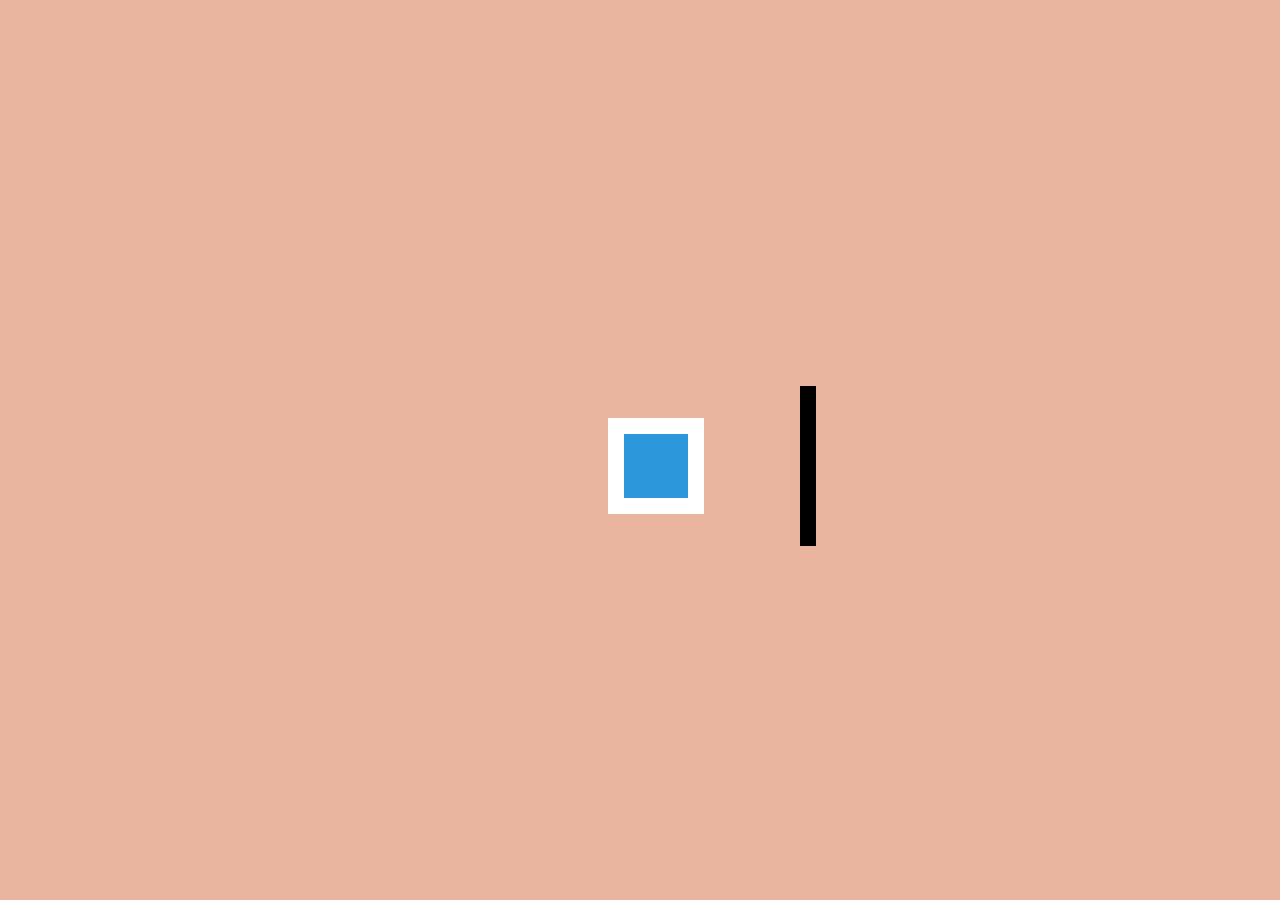
<file: view/squash.html>
<!DOCTYPE html>
<html>
	<head>
		<meta charset="utf-8" />
    <link href="../css/squash.css" rel="stylesheet">
		<title></title>
	</head>
	<body>
		<article class="principle squash">
      <div class="shape"></div>
      <div class="surface"></div>
    </article>
	</body>
</html>
</file>
<file: css/squash.css>
.squash .shape {
  animation: squash 4s infinite ease-out;
}

.squash .surface {
  background: #000;
  height: 10em;
  width: 1em;
  position: absolute;
  top: calc(50% - 4em);
  left: calc(50% + 10em);
}

@keyframes squash {
  0%,
  15% {
    opacity: 0;
  }
  15%,
  25% {
    transform: none;
    animation-timing-function: cubic-bezier(1, -1.92, 0.95, 0.89);
    width: 4em;
    height: 4em;
    top: calc(50% - 2em);
    left: calc(50% - 2em);
    opacity: 1;
  }
  35%,
  45% {
    transform: translateX(8em);
    height: 6em;
    width: 2em;
    top: calc(50% - 3em);
    animation-timing-function: linear;
    opacity: 1;
  }
  70%,
  100% {
    transform: translateX(8em) translateY(5em);
    height: 6em;
    width: 2em;
    top: calc(50% - 3em);
    opacity: 0;
  }
}

body {
  margin: 0;
  background: #e9b59f;
  font-family: HelveticaNeue, Arial, Sans-serif;
  color: #fff;
}

.principle {
  width: 100%;
  height: 100vh;
  position: relative;
}

.shape {
  background: #2d97db;
  border: 1em solid #fff;
  width: 4em;
  height: 4em;
  position: absolute;
  top: calc(50% - 2em);
  left: calc(50% - 2em);
}
</file>
